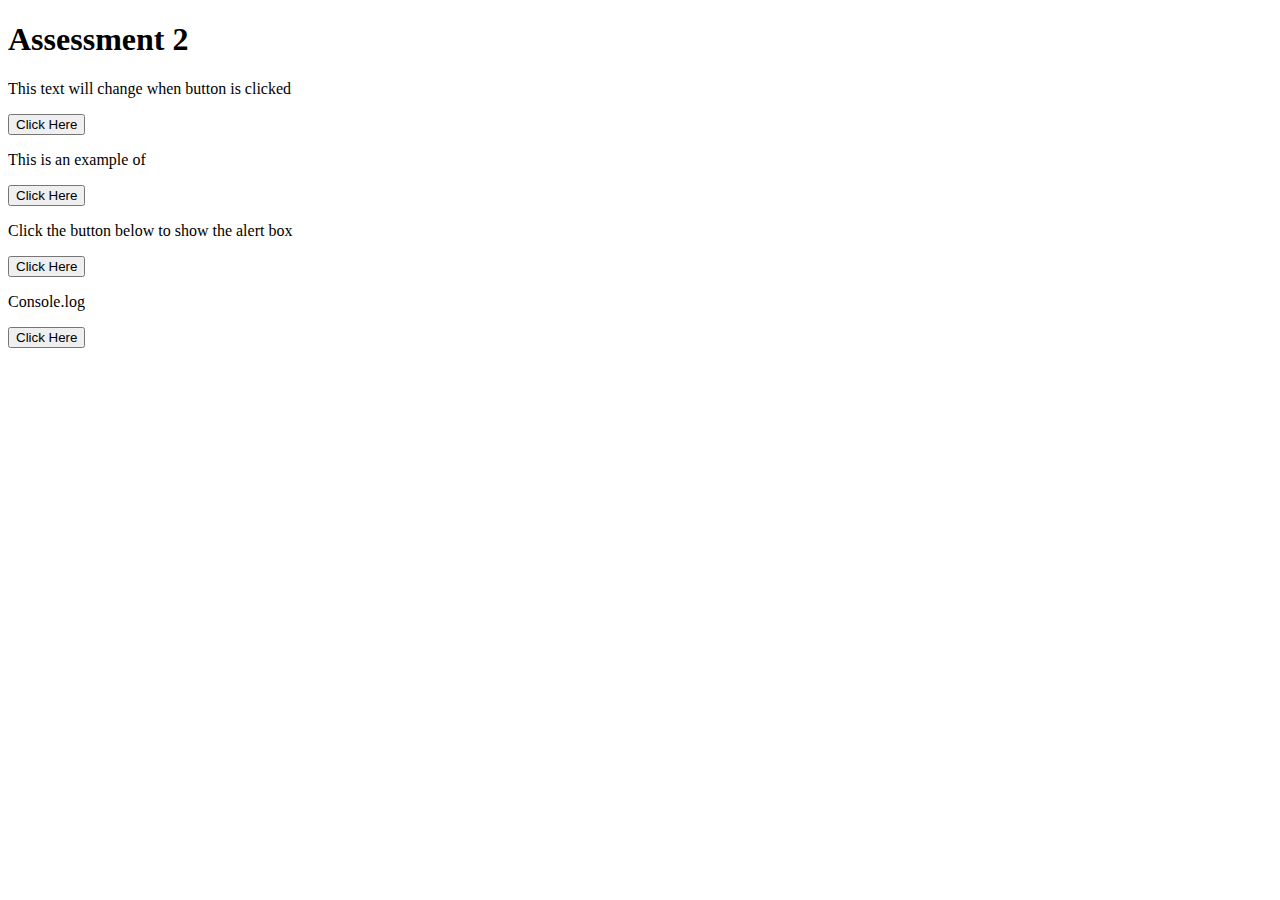
<file: links/denzel.html>
<!DOCTYPE html>
<html>
    <head>
        <title>JavaScriptAct2</title>
    </head>
    <body>
        <h1>Assessment 2</h1>
        <p id="click">This text will change when button is clicked</p>
        <button type="button" onclick="clicked()">Click Here</button>
        
        <p id="">This is an example of</p>
        <button type="button" onclick="document2()">Click Here</button>
        
        <p id="click">Click the button below to show the alert box</p>
        <button type="button" onclick="alert2()">Click Here</button>
        
        <p id="click">Console.log</p>
        <button type="button" onclick="console2()">Click Here</button>

        <script>
            function clicked(){
                document.getElementById("click").innerHTML = "This is an example of innerHTML";
            }
            function document2(){
                document.write("This document.write");
            }
            function alert2(){
                alert("This is an example of a dialog box")
            }
            function console2(){
                console.log("This is an examole of console.log")
            }
        </script>
    </body>
</html>
</file>
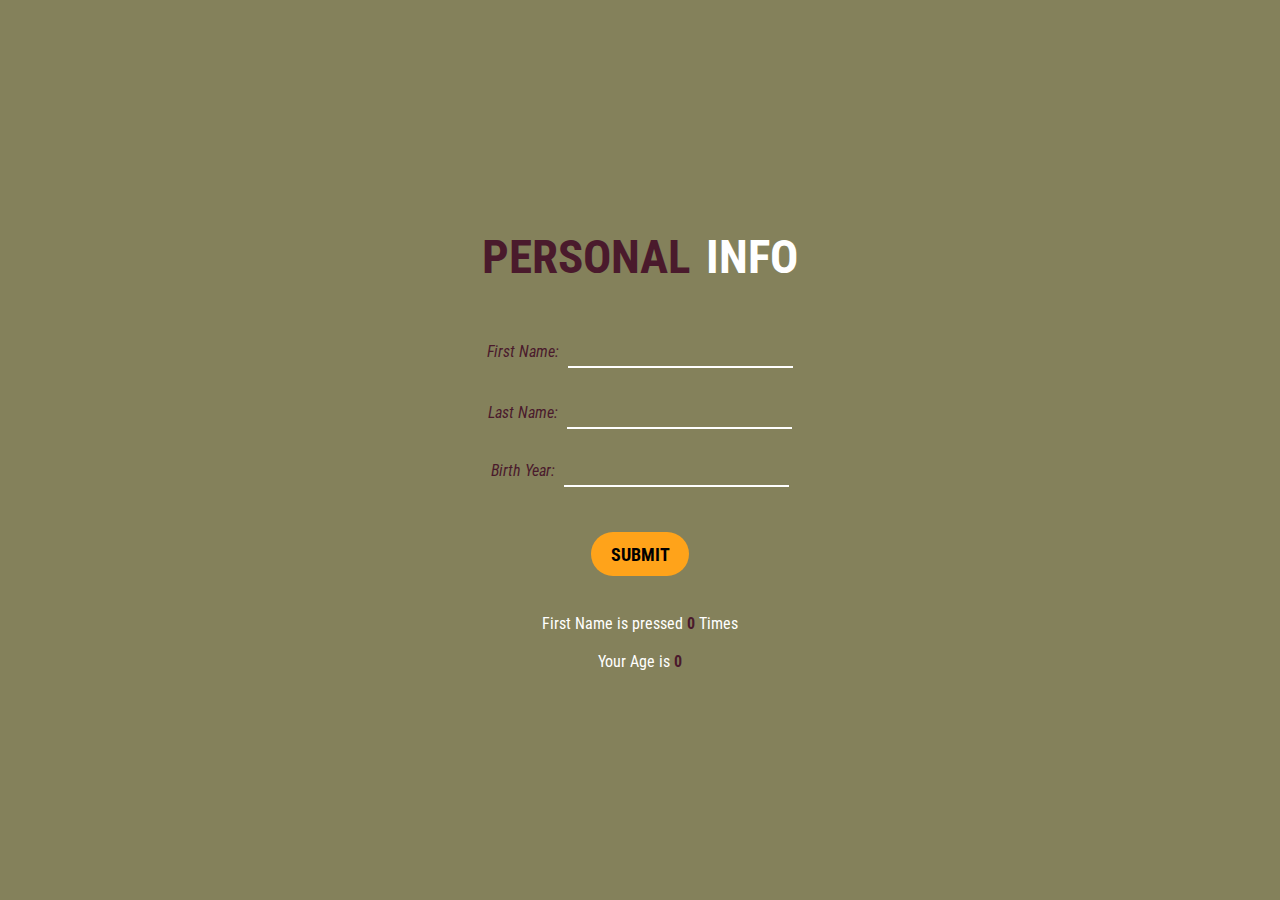
<file: links/HTMLevents_PERSONALinfo.html>
<!DOCTYPE html>
<html lang="en">

<head>
    <meta charset="UTF-8">
    <meta http-equiv="X-UA-Compatible" content="IE=edge">
    <meta name="viewport" content="width=device-width, initial-scale=1.0">
    <title>Activity Javascript</title>
    <link rel="website icon" type="png" href="5968292.png">
    <link rel="preconnect" href="https://fonts.googleapis.com">
    <link rel="preconnect" href="https://fonts.gstatic.com" crossorigin>
    <link
        href="https://fonts.googleapis.com/css2?family=Poppins:wght@100;200;400;500;600;800&family=Roboto+Condensed:ital,wght@0,300;0,400;0,700;1,300;1,400;1,700&display=swap"
        rel="stylesheet">
    <link href="https://unpkg.com/aos@2.3.1/dist/aos.css" rel="stylesheet">
    <style>
        * {
            padding: 0;
            margin: 0;
            font-family: 'Roboto Condensed', sans-serif;
        }

        body {
            background-color: #84815b;
            display: grid;
            place-items: center;
        }

        form {
            color: white;
        }

        .container {
            width: 40%;
            min-height: 100vh;
            display: flex;
            align-items: center;
            justify-content: center;
        }

        .container h1 {
            display: flex;
            align-items: center;
            justify-content: center;
            text-transform: uppercase;
            font-weight: 700;
            font-size: 47px;
            padding-bottom: 3rem;
            color: #4a1a2c;
        }

        .container h1 .title {
            color: white;
            margin-left: 1rem;
        }

        .container h1 .title:hover {
            transition: 0.5s ease-in-out;
            color: #425a8c;
        }

        .container .data input {
            width: 70%;
            padding: 5px;
            border: none;
            border-bottom: 2px solid white;
            background-color: unset;
            outline: none;
            margin-left: 5px;
            color: #4a1a2c;
            font-weight: 600;
            font-size: 16px;
        }

        .container label {
            font-size: 16px;
            font-weight: 400;
            font-style: italic;
            color: #4a1a2c;
        }

        .data #submit {
            padding-top: 0.7rem;
            padding-bottom: 0.7rem;
            padding-left: 1.2rem;
            padding-right: 1.2rem;
            font-weight: 700;
            font-size: 18px;
            text-transform: uppercase;
            background-color: #FFA31A;
            color: black;
            border: none;
            border-radius: 2rem;
            cursor: pointer;
            transition: 0.5s ease-in-out;
        }

        .data #submit:hover {
            color: black;
            background-color: #ADCF4F;
        }
        .data #submit:active {
            background-color: #4e6ba6;
            border: 3px solid black;
            transition: 0.25s ease-in-out;
        }

        .container #charcount {
            font-weight: bold;
            color: #4a1a2c;
        }

        .container #minus {
            font-weight: bold;
            color: #4a1a2c;
        }

        .details {
            color: white;
        }
        .container .data .fname{
            margin-bottom: 10px;
            padding: 5px;
        }
        .container .data .lname{
            margin-bottom: 17px;
            padding: 5px;
        }
        .container .data .year{
            margin-bottom: 40px;
            padding: 5px;
        }
        .container .data .fname:hover{
            background-color: #4e6ba6;
            transition: 0.5s ease-in-out;
        }
        .container .data .lname:hover{
            background-color: #4e6ba6;
            transition: 0.5s ease-in-out;
        }
        .container .data .year:hover{
            background-color: #4e6ba6;
            transition: 0.5s ease-in-out;
        }
    </style>
</head>

<body>
    <div class="container">
        <forms class="data">
            <h1>Personal <span class="title">Info</span></h1>
            <center>
                <div class="fname">
                    <label>First Name: </label><input class="fname" id="data" onkeydown="charcount ()">
                </div>
                <div class="lname">
                    <label>Last Name: </label><input id="data" onkeydown="charcount ()">
                </div>
                <div class="year">
                    <label>Birth Year: </label><input id="data2" type="number">
                </div>
                <button type="submit" id="submit" onclick="btn()">Submit</button><br><br><br>
                <p class="details">First Name is pressed <span id="charcount">0</span> Times</p><br>
                <p class="details">Your Age is <span id="minus">0</span></p>
            </center>
        </forms>
    </div>
    <script>
        AOS.init();
        function charcount() {
            var charcount = document.getElementById("charcount").innerHTML;
            document.getElementById('charcount').innerHTML = Number(charcount) + 1;
        }

        function btn() {
            alert("Your Information is Saved.")
        }

        var data2 = document.getElementById('data2');
        var minus = document.getElementById('minus');
        var y = 2023

        data2.addEventListener('keyup', function () {
            var val = data2.value;
            minus.innerText = (y - val);
        });
    </script>
</body>

</html>
</file>
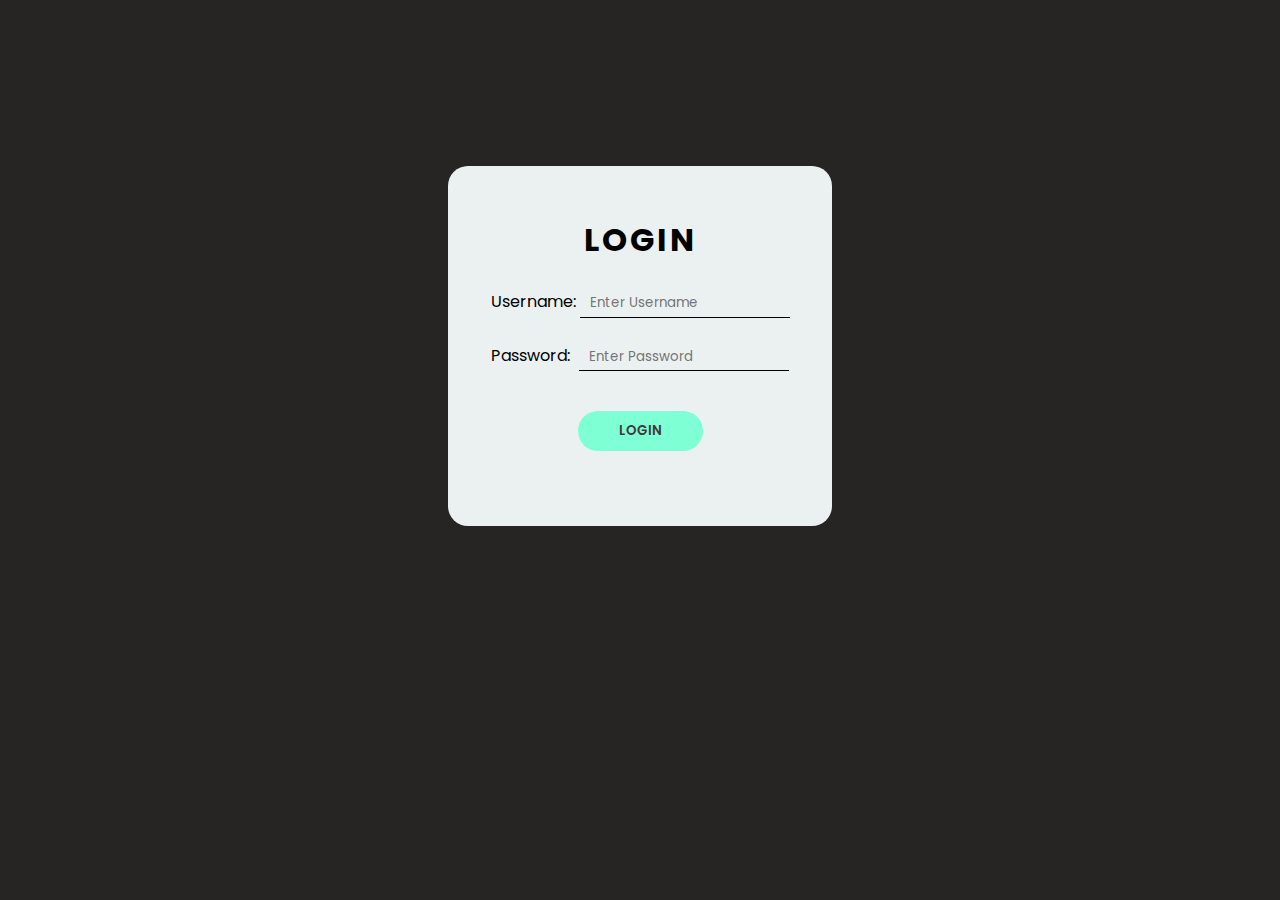
<file: links/LOGIN_WITH_CONDITIONAL_STATEMENT.html>
<!DOCTYPE html>
<html lang="en">
<head>
    <meta charset="UTF-8">
    <meta http-equiv="X-UA-Compatible" content="IE=edge">
    <meta name="viewport" content="width=device-width, initial-scale=1.0">
    <title>Document</title>
    <link rel="preconnect" href="https://fonts.googleapis.com">
    <link rel="preconnect" href="https://fonts.gstatic.com" crossorigin>
    <link href="https://fonts.googleapis.com/css2?family=Poppins:wght@200;400&display=swap" rel="stylesheet">
    <style>
        *{
            padding: 0;
            margin: 0;
            font-family: 'Poppins', sans-serif;
        }
        body{
            display: flex;
            justify-content: center;
            align-content: center;
            background-color: #272424;
        }
        h1{
            text-transform: uppercase;
            font-size: 2rem;
            letter-spacing: 3px;
            text-align: center;
            padding: 25px;
        }
        .container{
            display: flex;
            justify-content: center;
            align-items: center;
            border: none;
            width: 30%;
            padding-top: 25px;
            padding-bottom: 75px;
            margin: 13%;
            background-color: #ebf1f1;
            border-radius: 20px;
        }
        .uname{
            width: 200px;
            height: 27px;
            border: none;
            margin-bottom: 25px;
            padding-left: 10px;
            border-bottom: 1PX solid black;
            background-color: #ebf1f1;
        }
        .pword{
            width: 200px;
            height: 27px;
            border: none;
            margin-bottom: 25px;
            padding-left: 10px;
            border-bottom: 1PX solid black;
            background-color: #ebf1f1;
            margin-left: 5px;
        }
        .button{
            display: grid;
            place-items: center;
            margin-top: 15px;
        }
        .btn{
            padding: 10px;
            width: 125px;
            color: #403737;
            background-color: aquamarine;
            text-transform: uppercase;
            font-weight: 600;
            cursor: pointer;
            border: none;
            border-radius: 30px;
            transition: 0.5s ease-in-out;
        }
        .btn:hover{
            background-color: #36b64f;
            color: white;
        }
    </style>
</head>
<body>
    <div class="container">
        <div class="form1">
            <form action="">
                <h1>login</h1>
                <div class="user">
                    <label>Username:</label>
                    <input type="text" id="uname" class="uname" placeholder="Enter Username">
                </div>
                <div class="pass">
                    <label>Password:</label>
                    <input type="password" id="pword" class="pword" placeholder="Enter Password">
                </div>
                <div class="button">
                    <button id="btn" class="btn" value="Login" onclick="checkuname()">Login</button>
                </div>
            </form>
        </div>
    </div>
    <script>
        function checkuname() {
            var uname = document.getElementById("uname").value;
            var pword = document.getElementById("pword").value;

            if((uname == "")&&(pword == "")) {
                alert("All textboxes are required");
            }
            else if(uname == ""){
                alert("Username is empty");
            }
            else if(pword == ""){
                alert("Password is empty");
            }
            else if((uname == "admin")&&(pword == "password")){
                alert("Login Successful");
            } 
            else {
                alert("Incorrect username or password");
            }
        }
    </script>
</body>
</html>
</file>
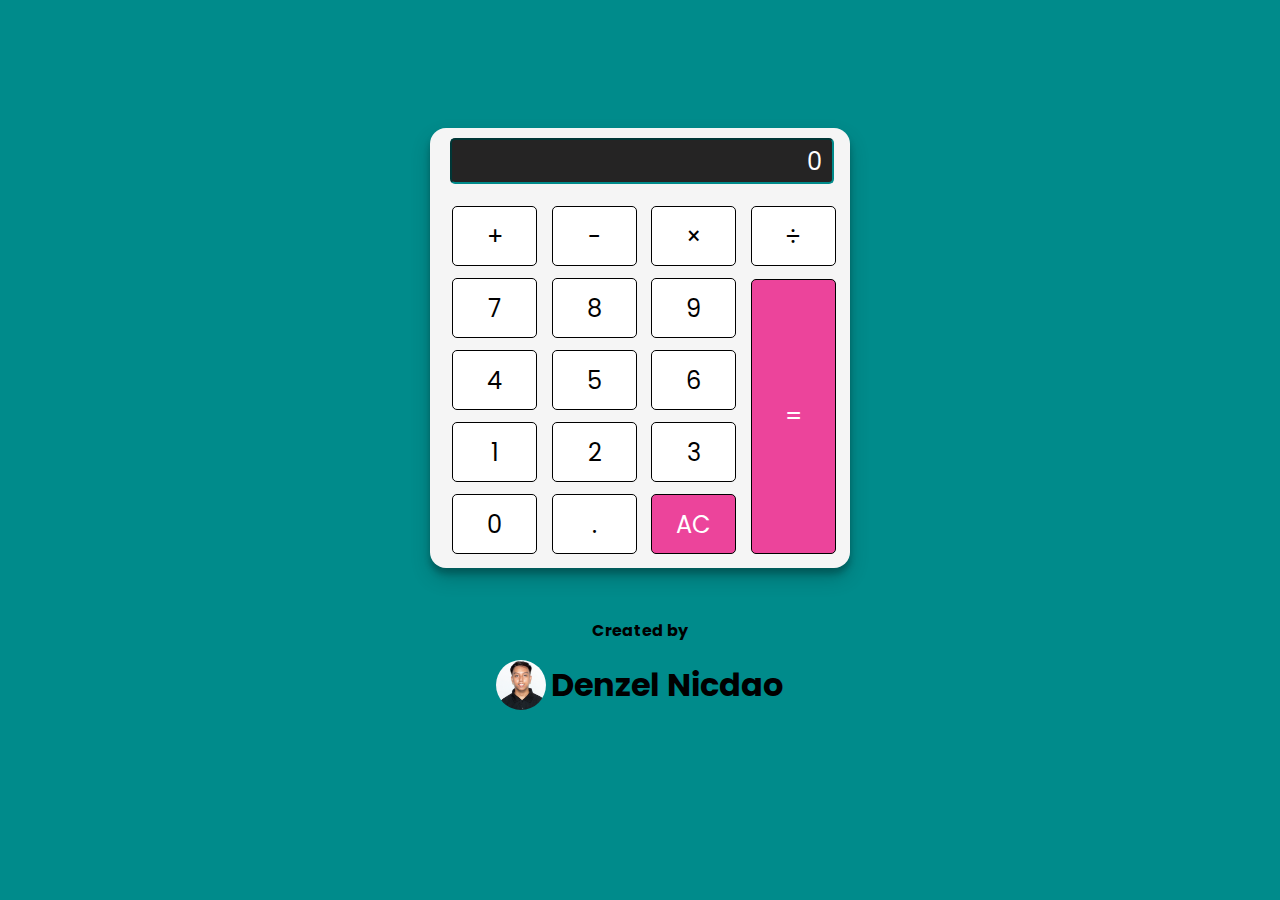
<file: links/calculatorJS/calcu.html>
<!DOCTYPE html>
<html lang="en">

<head>
    <meta charset="UTF-8">
    <meta http-equiv="X-UA-Compatible" content="IE=edge">
    <meta name="viewport" content="width=device-width, initial-scale=1.0">
    <link rel="preconnect" href="https://fonts.googleapis.com">
    <link rel="preconnect" href="https://fonts.gstatic.com" crossorigin>
    <link href="https://fonts.googleapis.com/css2?family=Poppins:wght@200;400&display=swap" rel="stylesheet">
    <title>JavaScript Calculator</title>
    <link rel="stylesheet" type="text/css" href="style.css">
    <link rel="icon" type="image/png" href="jslogo.png">
</head>

<body>
    <div class="calculator">

        <div class="calculator-container2">
            <input type="text" class="output-screen display-box" value="" disabled />
            <div class="calculator-container">
                <table class="display-keys">
                    <tr>
                        <td><button type="button" id="operator" class="operator" value="+">+</button></td>
                        <td><button type="button" id="operator" class="operator" value="-">-</button></td>
                        <td><button type="button" id="operator" class="operator" value="*">&times;</button></td>
                        <td><button type="button" id="operator" class="operator" value="/">&divide;</button></td>
                    </tr>
                    <tr>
                        <td><button type="button" value="7">7</button></td>
                        <td><button type="button" value="8">8</button></td>
                        <td><button type="button" value="9">9</button></td>
                        <td rowspan="4"><button type="button" id="btn2" class="equal calculate-value operator" value="=">=</button></td>
                    </tr>
                    <tr>
                        <td><button type="button" value="4">4</button></td>
                        <td><button type="button" value="5">5</button></td>
                        <td><button type="button" value="6">6</button></td>
                    </tr>
                    <tr>
                        <td><button type="button" value="1">1</button></td>
                        <td><button type="button" value="2">2</button></td>
                        <td><button type="button" value="3">3</button></td>
                    </tr>
                    <tr>
                        <td><button type="button" value="0">0</button></td>
                        <td><button type="button" class="decimal" value=".">.</button></td>
                        <td><button type="button" class="clear-value" id="btn" value="clear-value">AC</button></td>
                    </tr>
                </table>
            </div>
        </div>
        <br><br>
        <h4>Created by</h4>
        <div class="contain-foot">
            <img class="image" alt="Logo" src="1.jpg">
            <h1 class="txt">Denzel Nicdao</h1>
        </div>
    </div>

    <script>
        const calculator = {
            outputValue: '0',
            firstValue: null,
            flagForSecondOperand: false,
            operator: null,
        };

        function inputDigit(digit) {
            const { outputValue, flagForSecondOperand } = calculator;

            if (flagForSecondOperand === true) {
                calculator.outputValue = digit;
                calculator.flagForSecondOperand = false;
            } else {
                calculator.outputValue = outputValue === '0' ? digit : outputValue + digit;
            }
        }

        function inputDecimal(dot) {
            if (calculator.flagForSecondOperand === true) return;

            if (!calculator.outputValue.includes(dot)) {
                calculator.outputValue += dot;
            }
        }

        const performCalculation = {
            '/': (firstValue, secondOperand) => (firstValue / secondOperand).toFixed(5),
            '*': (firstValue, secondOperand) => firstValue * secondOperand,
            '+': (firstValue, secondOperand) => firstValue + secondOperand,
            '-': (firstValue, secondOperand) => firstValue - secondOperand,
            '=': (firstValue, secondOperand) => secondOperand
        };

        function handleOperator(nextOperator) {
            const { firstValue, outputValue, operator } = calculator
            const inputValue = parseFloat(outputValue);

            if (operator && calculator.flagForSecondOperand) {
                calculator.operator = nextOperator;
                return;
            }

            if (firstValue == null) {
                calculator.firstValue = inputValue;
            } else if (operator) {
                const currentValue = firstValue || 0;
                const result = performCalculation[operator](currentValue, inputValue);

                calculator.outputValue = String(result);
                calculator.firstValue = result;
            }

            calculator.flagForSecondOperand = true;
            calculator.operator = nextOperator;
        }

        function resetCalculator() {
            calculator.outputValue = '0';
            calculator.firstValue = null;
            calculator.flagForSecondOperand = false;
            calculator.operator = null;
        }

        function updateDisplay() {
            const display = document.querySelector('.output-screen');
            display.value = calculator.outputValue;
        }

        updateDisplay();

        const keys = document.querySelector('.display-keys');
        keys.addEventListener('click', (event) => {
            const { target } = event;
            if (!target.matches('button')) {
                return;
            }

            if (target.classList.contains('operator')) {
                handleOperator(target.value);
            } else if (target.classList.contains('decimal')) {
                inputDecimal(target.value);
            } else if (target.classList.contains('clear-value')) {
                resetCalculator();
            } else {
                inputDigit(target.value);
            }

            updateDisplay();
        });
    </script>
</body>

</html>
</file>
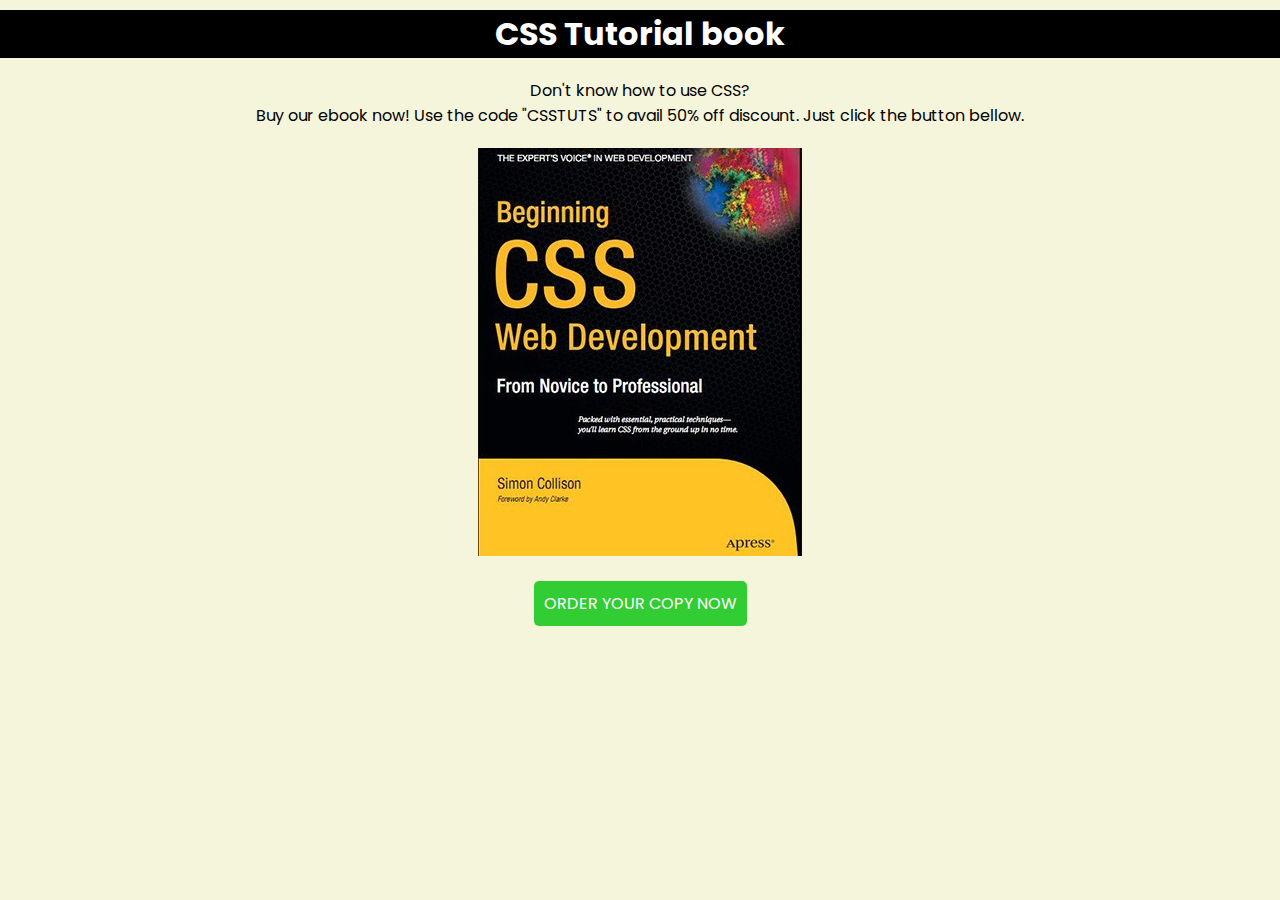
<file: links/MyCSS/css.html>
<!DOCTYPE html>
<html lang="en">

<head>
    <meta charset="UTF-8">
    <meta http-equiv="X-UA-Compatible" content="IE=edge">
    <meta name="viewport" content="width=device-width, initial-scale=1.0">
    <title>Document</title>
    <link rel="preconnect" href="https://fonts.googleapis.com">
    <link rel="preconnect" href="https://fonts.gstatic.com" crossorigin>
    <link href="https://fonts.googleapis.com/css2?family=Poppins:wght@200;400&display=swap" rel="stylesheet">
    <link rel="stylesheet" href="style.css">
    <style>
        body {
            font-family: 'Poppins', sans-serif;
            background-color: beige;
            margin-top: 10px;
        }
    </style>
</head>
<body>
    <div class="myCSS">
        <h1>CSS Tutorial book</h1>
        <p class="text2" style="margin-top: 20px;
        text-align: center;">Don't know how to use CSS? <br> Buy our ebook now! Use the code "CSSTUTS" to avail 50% off discount. Just click the button bellow.</p>
    </div>
    <div class="img-box">
        <img src="css.jpg" class="myimg">
    </div>
    <br>
    <div class="btn">
        <button type="button">ORDER YOUR COPY NOW</button>
    </div>
</body>
</html>
</file>
<file: links/calculatorJS/style.css>
* {
    padding: 0;
    margin: 0;
    font-family: 'Poppins', sans-serif;
}

body {
    margin: 10%;
    max-width: 100%;
    max-height: 100%;
    background-color: darkcyan;
}

.calculator-container {
    display: flex;
    flex-direction: column;
    padding: 10px;
    height: 500px;
    width: 400px;
    margin: auto;
}

.calculator-container2 {
    padding: 10px;
    border-radius: 1em;
    height: 420px;
    width: 400px;
    margin: auto;
    background-color: whitesmoke;
    box-shadow: rgba(0, 0, 0, 0.19) 0px 10px 20px, rgba(0, 0, 0, 0.23) 0px 6px 6px;
}

.display-box {
    font-family: 'Poppins', sans-serif;
    background-color: rgb(37, 36, 36);
    border-color: darkcyan;
    color: white;
    border-radius: 5px;
    width: 92.5%;
    height: 10%;
    font-size: 1.5em;
    text-align: right;
    padding-right: 10px;
    margin-left: 10px;
}

.buttons {
    font-family: 'Poppins', sans-serif;
    margin-top: 10px;
}

button {
    font-family: 'Poppins', sans-serif;
    font-size: 1.5em;
    background-color: white;
    color: black;
    border: solid black 0.5px;
    border-radius: 5px;
    padding: 10px;
    width: 85px;
    height: 60px;
    margin-top: 10px;
}

button.equal{
    height: 275px;
}

button:hover {
    cursor: pointer;
    transform: scale(0.90);
    transition: 0.25s;
}
.equal{
    grid-row: span;
}

button:active {
    background: #e5e5e5;
    -webkit-box-shadow: inset 0px 0px 5px #c1c1c1;
    -moz-box-shadow: inset 0px 0px 5px #c1c1c1;
    box-shadow: inset 0px 0px 5px #c1c1c1;
}

#btn {
    background-color: #EC449B;
    color: white;
    transition: background-color ease-in-out;
}

#btn2 {
    background-color: #EC449B;
    color: white;
    transition: background-color ease-in-out;
}

#btn:hover {
    background-color: #CA2CBA;
    transition: 0.50s;
}

.contain-foot {
    justify-content: center;
    align-content: center;
    display: flex;
    margin-top: 10px;
}

h4,
h1 {
    text-align: center;
}

.image {
    vertical-align: middle;
    margin-right: 5px;
    display: inline-block;
    max-width: 50px;
    max-height: 50px;
    margin-top: 7px;
    border-radius: 30px;
}

.txt {
    vertical-align: middle;
    display: inline-block;
    padding-top: 8px;
}
</file>
<file: links/MyCSS/style.css>
* {
    padding: 0;
    margin: 0;
    font-family: 'Poppins', sans-serif;
}

h1 {
    text-align: center;
    background-color: #000000;
    color: #FFFFFF;
}

h1:hover {
    background-color: #dc5b0c;
    color: #32CD32;
    transition: 0.5s;
}

h1:active {
    background-color: #107ee5;
    color: #FFFFFF;
    transition: 0.5s;
}

.text2:hover {
    background-color: #9932cc;
    color: #FFFFFF;
    transition: 0.5s;
}

.text2:active {
    background-color: #FFFFFF;
    color: #000000;
    transition: 0.5s;
}

.img-box {
    margin-top: 20px;
    display: grid;
    place-items: center;
}

button {
    background-color: #32CD32;
    color: white;
    border-radius: 5px;
    padding: 10px;
    border: none;
    font-size: 1em;
    transition: ease-in-out;
}

button:hover {
    background-color: rgb(12, 162, 249);
    color: white;
    transition: 0.5s;
    cursor: pointer;
}

button:active {
    transition: 0.5s;
    background-color: green;
    border: 1px solid black;
}

.btn {
    display: grid;
    place-items: center;
}
</file>
